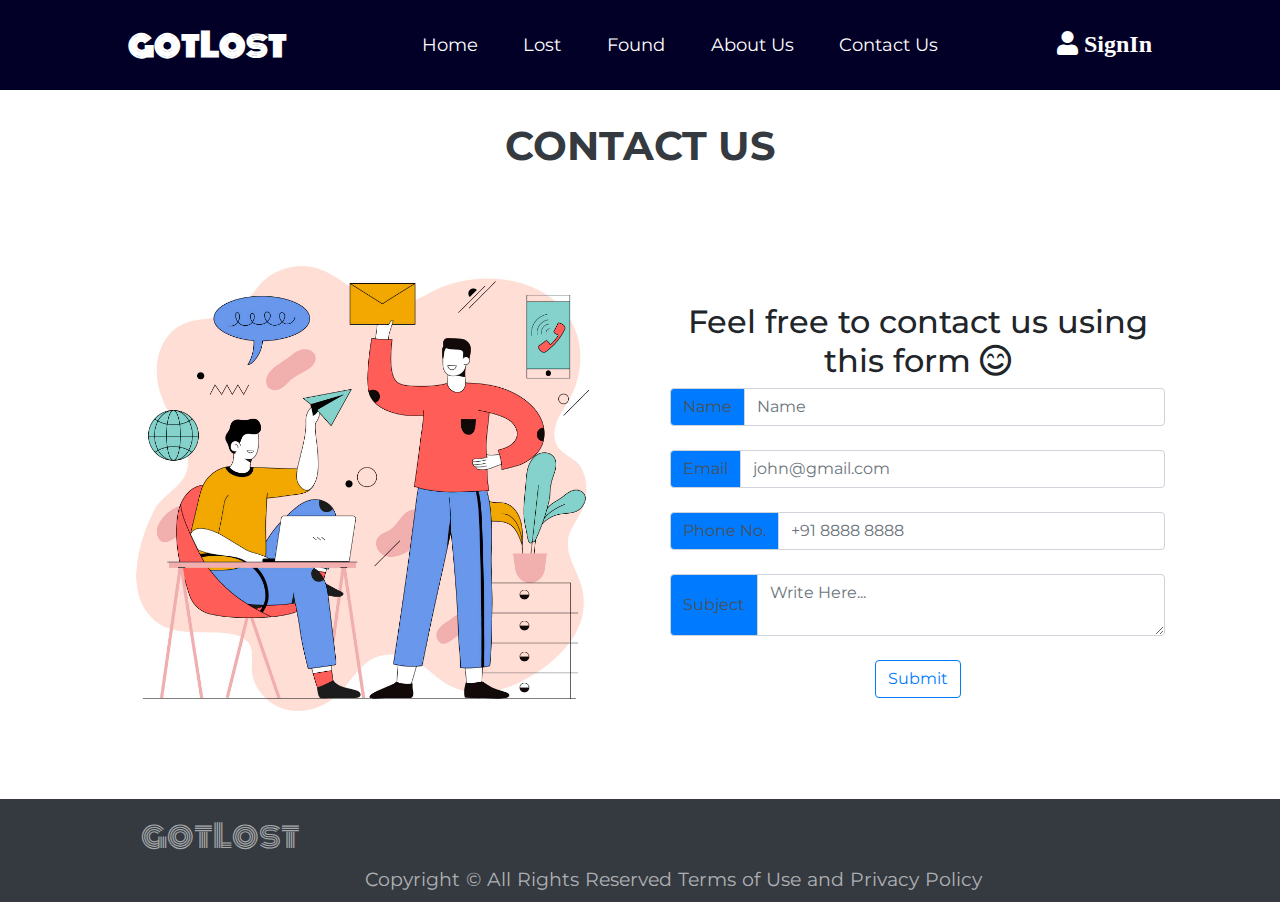
<file: forms/contactus.html>
<!DOCTYPE html>
<html lang="en">

<head>
    <!-- Required meta tags -->
    <meta charset="utf-8">
    <meta name="viewport" content="width=device-width, initial-scale=1, shrink-to-fit=no">

    <!-- Bootstrap CSS -->
    <link rel="stylesheet" href="https://cdnjs.cloudflare.com/ajax/libs/font-awesome/5.15.4/css/all.min.css"
        integrity="sha512-1ycn6IcaQQ40/MKBW2W4Rhis/DbILU74C1vSrLJxCq57o941Ym01SwNsOMqvEBFlcgUa6xLiPY/NS5R+E6ztJQ=="
        crossorigin="anonymous" referrerpolicy="no-referrer" />
    <link rel="stylesheet" href="https://stackpath.bootstrapcdn.com/bootstrap/4.3.1/css/bootstrap.min.css"
        integrity="sha384-ggOyR0iXCbMQv3Xipma34MD+dH/1fQ784/j6cY/iJTQUOhcWr7x9JvoRxT2MZw1T" crossorigin="anonymous">
    <link rel="stylesheet" href="../style.css">
    <link rel="stylesheet" href="https://fonts.googleapis.com/css?family=Tangerine">
    <link rel="preconnect" href="https://fonts.googleapis.com">
    <link rel="preconnect" href="https://fonts.googleapis.com">
    <link rel="preconnect" href="https://fonts.gstatic.com" crossorigin>
    <link
        href="https://fonts.googleapis.com/css2?family=Lemon&family=Monoton&family=Montserrat:ital,wght@0,200;0,400;0,500;1,300&display=swap"
        rel="stylesheet">
    <title>Contact Us</title>
</head>

<body>
    <header>

        <nav class="navbar sticky-top navbar-expand-lg navbar-dark">
            <a class="navbar-brand grow" href="../index.html">gotLost</a>
            <button class="navbar-toggler" type="button" data-toggle="collapse" data-target="#navbarSupportedContent"
                aria-controls="navbarSupportedContent" aria-expanded="false" aria-label="Toggle navigation">
                <span class="navbar-toggler-icon"></span>
            </button>
    
            <div class="collapse navbar-collapse" id="navbarSupportedContent">
                <ul class="navbar-nav mx-auto">
                    <li class="nav-item">
                        <a class="nav-link grow" href="../index.html">Home</a>
                    </li>
                    <li class="nav-item">
                        <a class="nav-link grow" href="lostForm.html">Lost</a>
                    </li>
                    <li class="nav-item">
                        <a class="nav-link grow" href="foundForm.html">Found</a>
                    </li>
                    <li class="nav-item">
                        <a class="nav-link grow" href="../about_us.html">About Us</a>
                    </li>
    
                    <li class="nav-item">
                        <a class="nav-link grow" href="#">Contact Us</a>
                    </li>
                </ul>
                <a href="./register.html"><i class="fas fa-user signin grow"> SignIn</i></a>
            </div>
        </nav>
        <div class="heading text-center" style="margin-top: 2rem;">
            <h1 class="font-weight-bold text-dark">CONTACT US</h1>
        </div>
        <section class="discovery py-5">
            <div class="row align-items-center container  mx-auto">
                <div class="img col-lg-6 col-md-6 col-12 w-50 ">
                    <img src="../images/contactus.jpg" alt="image" class="img-fluid">

                </div>

                <div class="text col-lg-6 col-md-6 col-12 w-50 ">

                    <div class="container mt-4" id="form-container">

                    <h2 class="text-center">Feel free to contact us using this form <i class="far fa-smile-beam"></i></h2>
                        <form action="contactus.html" class="text-center">
                            <div class="input-group mb-4">
                                <div class="input-group-prepend">
                                    <span class="input-group-text bg-primary" id="inputGroup-sizing-default">Name</span>
                                </div>
                                <input type="text" name="name" placeholder="Name" class="form-control" id="name"
                                    aria-describedby="emailHelp">
                                
                            </div>
                            <div class="input-group mb-4">
                                <div class="input-group-prepend">
                                    <span class="input-group-text bg-primary" id="inputGroup-sizing-default">Email</span>
                                </div>
                                <input type="email" name="email" placeholder="john@gmail.com" class="form-control" id="email"
                                    aria-describedby="emailHelp">
                            </div>
                            <div class="input-group mb-4">
                                <div class="input-group-prepend">
                                    <span class="input-group-text bg-primary" id="inputGroup-sizing-default">Phone No.</span>
                                </div>
                                <input type="text" name="phone[1][number]" class="form-control" placeholder="+91 8888 8888" />
                            </div>
                            <div class="input-group mb-4">
                                <div class="input-group-prepend">
                                    <span class="input-group-text bg-primary" id="inputGroup-sizing-default">Subject</span>
                                </div>
                                <textarea name="desc" class="form-control" id="desc" placeholder="Write Here..." cols="30" rows="2"></textarea>
                            </div>
                            
                            <button type="submit" class="btn btn-outline-primary">Submit</button>
                        </form>
                    </div>

                </div>


            </div>
        </section>
    </header>
    <footer id="sticky-footer" class=" py-2 bg-dark">
        <div class="brand">
            <a class="navbar-brand" href="#">gotLost</a>
        </div>
        <div class="copyright">
            <small> <span>Copyright &copy;</span> <span>All Rights Reserved</span> <span>Terms of Use</span> and
                <span>Privacy Policy</span></small>
        </div>
    </footer>





    <script src="https://code.jquery.com/jquery-3.5.1.slim.min.js"
        integrity="sha384-DfXdz2htPH0lsSSs5nCTpuj/zy4C+OGpamoFVy38MVBnE+IbbVYUew+OrCXaRkfj"
        crossorigin="anonymous"></script>
    <script src="https://cdn.jsdelivr.net/npm/popper.js@1.16.1/dist/umd/popper.min.js"
        integrity="sha384-9/reFTGAW83EW2RDu2S0VKaIzap3H66lZH81PoYlFhbGU+6BZp6G7niu735Sk7lN"
        crossorigin="anonymous"></script>
    <script src="https://cdn.jsdelivr.net/npm/bootstrap@4.6.0/dist/js/bootstrap.min.js"
        integrity="sha384-+YQ4JLhjyBLPDQt//I+STsc9iw4uQqACwlvpslubQzn4u2UU2UFM80nGisd026JF"
        crossorigin="anonymous"></script>

</body>

</html>
</file>
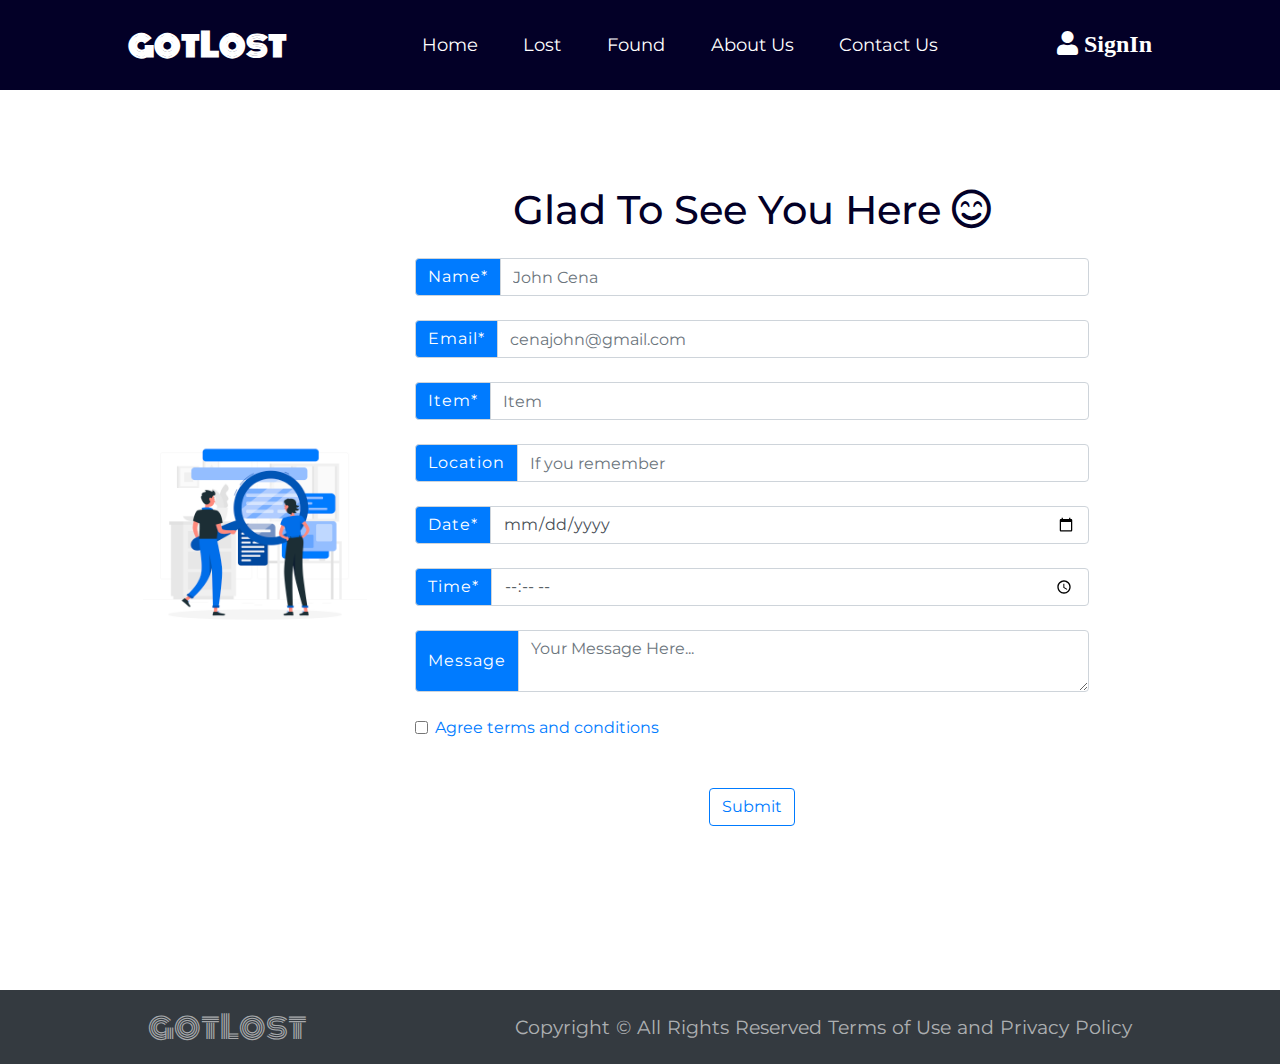
<file: forms/foundForm.html>
<!Doctype html>
<html lang="en">

<head>
    <!-- Required meta tags -->
    <meta charset="utf-8">
    <meta name="viewport" content="width=device-width, initial-scale=1, shrink-to-fit=no">

    <!-- Bootstrap CSS -->
    <link rel="stylesheet" href="https://cdnjs.cloudflare.com/ajax/libs/font-awesome/5.15.4/css/all.min.css" integrity="sha512-1ycn6IcaQQ40/MKBW2W4Rhis/DbILU74C1vSrLJxCq57o941Ym01SwNsOMqvEBFlcgUa6xLiPY/NS5R+E6ztJQ==" crossorigin="anonymous" referrerpolicy="no-referrer"
    />
    <link rel="stylesheet" href="https://stackpath.bootstrapcdn.com/bootstrap/4.3.1/css/bootstrap.min.css" integrity="sha384-ggOyR0iXCbMQv3Xipma34MD+dH/1fQ784/j6cY/iJTQUOhcWr7x9JvoRxT2MZw1T" crossorigin="anonymous">
    <link rel="stylesheet" href="foundForm.css">
    <link rel="stylesheet" href="https://fonts.googleapis.com/css?family=Tangerine">
    <link rel="preconnect" href="https://fonts.googleapis.com">
    <link rel="preconnect" href="https://fonts.googleapis.com">
    <link rel="preconnect" href="https://fonts.gstatic.com" crossorigin>
    <link href="https://fonts.googleapis.com/css2?family=Lemon&family=Monoton&family=Montserrat:ital,wght@0,200;0,400;0,500;1,300&display=swap" rel="stylesheet">
    <title>Found Form</title>
</head>

<body>
    <nav class="navbar sticky-top navbar-expand-lg navbar-dark">
        <a class="navbar-brand grow" href="../index.html">gotLost</a>
        <button class="navbar-toggler" type="button" data-toggle="collapse" data-target="#navbarSupportedContent" aria-controls="navbarSupportedContent" aria-expanded="false" aria-label="Toggle navigation">
            <span class="navbar-toggler-icon"></span>
        </button>

        <div class="collapse navbar-collapse" id="navbarSupportedContent">
            <ul class="navbar-nav mx-auto">
                <li class="nav-item">
                    <a class="nav-link grow" href="../index.html">Home</a>
                </li>
                <li class="nav-item">
                    <a class="nav-link grow" href="lostForm.html">Lost</a>
                </li>
                <li class="nav-item">
                    <a class="nav-link grow" href="foundForm.html">Found</a>
                </li>
                <li class="nav-item">
                    <a class="nav-link grow" href="../about_us.html">About Us</a>
                </li>

                <li class="nav-item">
                    <a class="nav-link grow" href="contactus.html">Contact Us</a>
                </li>
            </ul>
            
            <a href="./register.html"><i class="fas fa-user signin grow"> SignIn</i></a>

        </div>
    </nav>
    <!-- <h1>Hello, world!</h1> -->
    <main>
        <section>
            <div class="container" id="main-container">
                <div class="image">
                    <img src="../images/found.jpg" alt="">
                </div>

                <div class="container p-5 mt-5" id="form-container">

                    <h1 class="text-center">Glad To See You Here <i class="far fa-smile-beam"></i></h1>
                    <form class="mt-4">
                        <div class="input-group mb-4">
                            <div class="input-group-prepend">
                                <span class="input-group-text bg-primary" id="inputGroup-sizing-default">Name*</span>
                            </div>
                            <input type="text" class="form-control" placeholder="John Cena" aria-label="Default" aria-describedby="inputGroup-sizing-default">
                        </div>
                        <div class="input-group mb-4">
                            <div class="input-group-prepend">
                                <span class="input-group-text bg-primary" id="inputGroup-sizing-default">Email*</span>
                            </div>
                            <input type="email" class="form-control" placeholder="cenajohn@gmail.com" aria-label="Default" aria-describedby="inputGroup-sizing-default">
                        </div>
                        <div class="input-group mb-4">
                            <div class="input-group-prepend">
                                <span class="input-group-text bg-primary" id="inputGroup-sizing-default">Item*</span>
                            </div>
                            <input type="text" class="form-control" placeholder="Item" aria-label="Default" aria-describedby="inputGroup-sizing-default">
                        </div>

                        <div class="input-group mb-4">
                            <div class="input-group-prepend">
                                <span class="input-group-text bg-primary" id="inputGroup-sizing-default">Location</span>
                            </div>
                            <input type="text" placeholder="If you remember" class="form-control" aria-label="Default" aria-describedby="inputGroup-sizing-default">
                        </div>
                        <div class="input-group mb-4">
                            <div class="input-group-prepend">
                                <span class="input-group-text bg-primary" id="inputGroup-sizing-default">Date*</span>
                            </div>
                            <input type="date" class="form-control" aria-label="Default" aria-describedby="inputGroup-sizing-default">
                        </div>
                        <div class="input-group mb-4">
                            <div class="input-group-prepend">
                                <span class="input-group-text bg-primary" id="inputGroup-sizing-default">Time*</span>
                            </div>
                            <input type="time" class="form-control" aria-label="Default" aria-describedby="inputGroup-sizing-default">
                        </div>
                        <div class="input-group mb-4">
                            <div class="input-group-prepend">
                                <span class="input-group-text bg-primary">Message</span>
                            </div>
                            <textarea class="form-control" placeholder="Your Message Here..." aria-label="With textarea"></textarea>
                        </div>

                        <div class="form-check mb-5">
                            <input type="checkbox" class="form-check-input" id="exampleCheck1">
                            <label class="form-check-label" for="exampleCheck1"><a href="#">Agree terms and conditions</a></label>
                        </div>
                        <div class="submit-button text-center">
                            <button type="submit" class="btn btn-outline-primary "><a href="F1.html">Sub</a><a href="F2.html">mit</a></button>
                        </div>
                    </form>
                </div>
            </div>
        </section>
    </main>
    <footer id="sticky-footer" class=" py-2 bg-dark">
        <div class="brand">
            <a class="navbar-brand" href="#">gotLost</a>
        </div>
        <div class="copyright">
            <small> <span>Copyright &copy;</span> <span>All Rights Reserved</span> <span>Terms of Use</span> and <span>Privacy Policy</span></small>
        </div>
    </footer>

    <!-- Optional JavaScript -->
    <!-- jQuery first, then Popper.js, then Bootstrap JS -->
    <script src="https://code.jquery.com/jquery-3.3.1.slim.min.js" integrity="sha384-q8i/X+965DzO0rT7abK41JStQIAqVgRVzpbzo5smXKp4YfRvH+8abtTE1Pi6jizo" crossorigin="anonymous"></script>
    <script src="https://cdnjs.cloudflare.com/ajax/libs/popper.js/1.14.7/umd/popper.min.js" integrity="sha384-UO2eT0CpHqdSJQ6hJty5KVphtPhzWj9WO1clHTMGa3JDZwrnQq4sF86dIHNDz0W1" crossorigin="anonymous"></script>
    <script src="https://stackpath.bootstrapcdn.com/bootstrap/4.3.1/js/bootstrap.min.js" integrity="sha384-JjSmVgyd0p3pXB1rRibZUAYoIIy6OrQ6VrjIEaFf/nJGzIxFDsf4x0xIM+B07jRM" crossorigin="anonymous"></script>
</body>

</html>
</file>
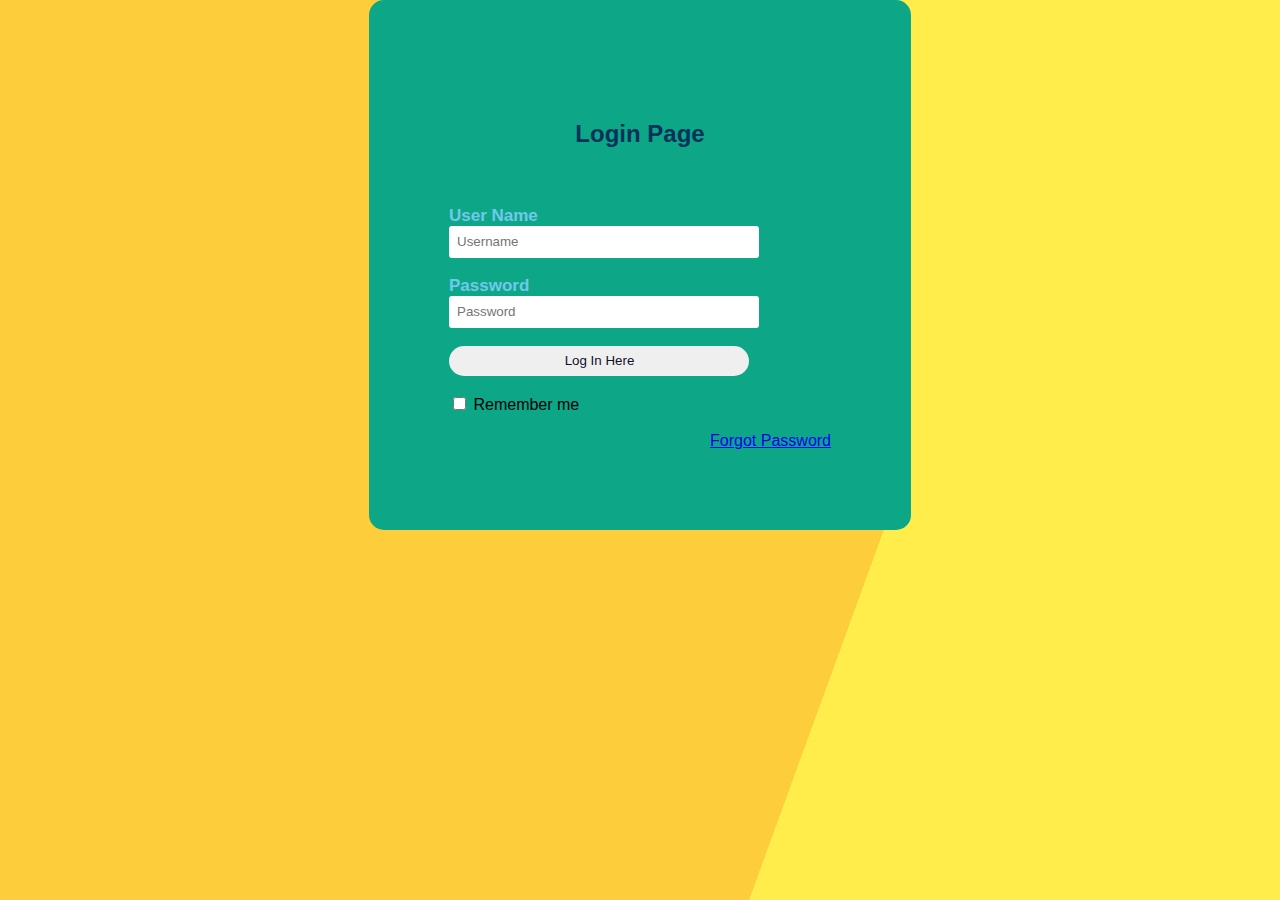
<file: forms/login.html>
<!DOCTYPE html>    
<html>    
<head>    
    <title>Login Form</title>    
    <link rel="stylesheet" type="text/css" href="style.css">    
</head>    
<body>          
    <div class="login"> 
    <h2>Login Page</h2><br>    
    <form id="login" method="get" action="login.php">  
        <label><b>User Name     
        </b>    
        </label>    
        <input type="text" name="Uname" id="Uname" placeholder="Username">    
        <br><br>    
        <label><b>Password     
        </b>    
        </label>    
        <input type="Password" name="Pass" id="Pass" placeholder="Password">    
        <br><br>    
        <input type="button" name="log" id="log" value="Log In Here">       
        <br><br>    
        <input type="checkbox" id="check">    
        <span>Remember me</span>    
        <br><br>    
        <a href="#">Forgot Password</a>    
    </form>     
    </div>    
</body>    
</html>
</file>
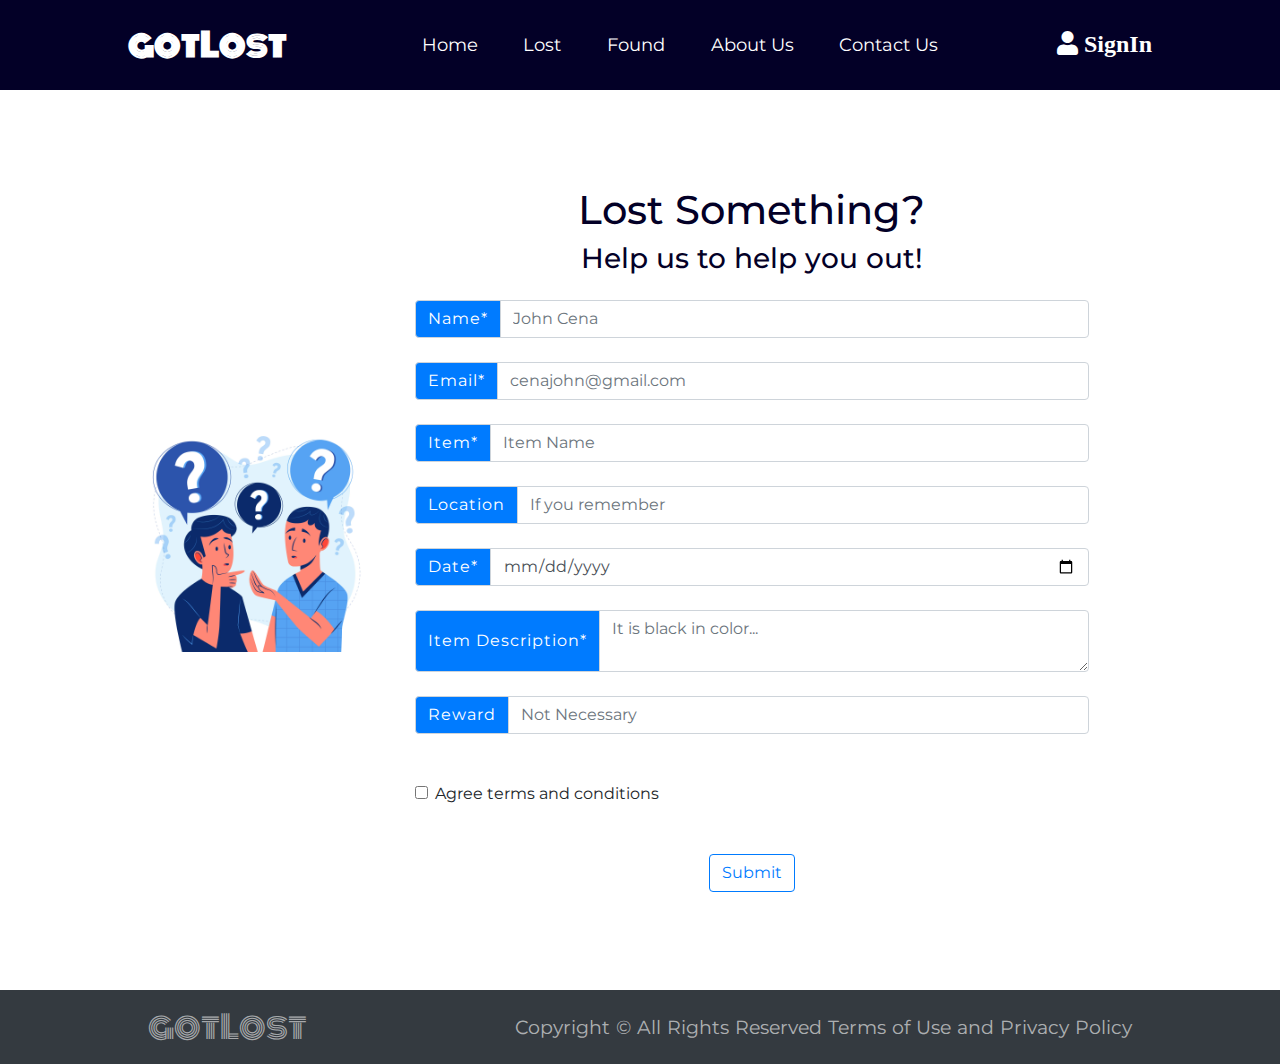
<file: forms/lostForm.html>
<!Doctype html>
<html lang="en">

<head>
    <!-- Required meta tags -->
    <meta charset="utf-8">
    <meta name="viewport" content="width=device-width, initial-scale=1, shrink-to-fit=no">

    <!-- Bootstrap CSS -->
    <link rel="stylesheet" href="https://cdnjs.cloudflare.com/ajax/libs/font-awesome/5.15.4/css/all.min.css" integrity="sha512-1ycn6IcaQQ40/MKBW2W4Rhis/DbILU74C1vSrLJxCq57o941Ym01SwNsOMqvEBFlcgUa6xLiPY/NS5R+E6ztJQ==" crossorigin="anonymous" referrerpolicy="no-referrer"
    />
    <link rel="stylesheet" href="https://stackpath.bootstrapcdn.com/bootstrap/4.3.1/css/bootstrap.min.css" integrity="sha384-ggOyR0iXCbMQv3Xipma34MD+dH/1fQ784/j6cY/iJTQUOhcWr7x9JvoRxT2MZw1T" crossorigin="anonymous">
    <link rel="stylesheet" href="lostForm.css">
    <link rel="stylesheet" href="https://fonts.googleapis.com/css?family=Tangerine">
    <link rel="preconnect" href="https://fonts.googleapis.com">
    <link rel="preconnect" href="https://fonts.googleapis.com">
    <link rel="preconnect" href="https://fonts.gstatic.com" crossorigin>
    <link href="https://fonts.googleapis.com/css2?family=Lemon&family=Monoton&family=Montserrat:ital,wght@0,200;0,400;0,500;1,300&display=swap" rel="stylesheet">
    <title>Lost Form</title>
</head>

<body>
    <nav class="navbar sticky-top navbar-expand-lg navbar-dark">
        <a class="navbar-brand grow" href="../index.html">gotLost</a>
        <button class="navbar-toggler" type="button" data-toggle="collapse" data-target="#navbarSupportedContent" aria-controls="navbarSupportedContent" aria-expanded="false" aria-label="Toggle navigation">
            <span class="navbar-toggler-icon"></span>
        </button>

        <div class="collapse navbar-collapse" id="navbarSupportedContent">
            <ul class="navbar-nav mx-auto">
                <li class="nav-item">
                    <a class="nav-link grow" href="../index.html">Home</a>
                </li>
                <li class="nav-item">
                    <a class="nav-link grow" href="lostForm.html">Lost</a>
                </li>
                <li class="nav-item">
                    <a class="nav-link grow" href="foundForm.html">Found</a>
                </li>
                <li class="nav-item">
                    <a class="nav-link grow" href="../about_us.html">About Us</a>
                </li>

                <li class="nav-item">
                    <a class="nav-link grow" href="contactus.html">Contact Us</a>
                </li>
            </ul>

            <a href="./register.html"><i class="fas fa-user signin grow"> SignIn</i></a>
        </div>
    </nav>
    <!-- <h1>Hello, world!</h1> -->
    <main>
        <section>
            <div class="container" id="main-container">
                <div class="image">
                    <img src="../images/lost-2.jpg" alt="">
                </div>

                <div class="container p-5 mt-5" id="form-container">

                    <h1 class="text-center">Lost Something?</h1>
                    <h3 class="text-center">Help us to help you out!</h3>
                    <form class="mt-4">
                        <div class="input-group mb-4">
                            <div class="input-group-prepend">
                                <span class="input-group-text bg-primary" id="inputGroup-sizing-default">Name*</span>
                            </div>
                            <input type="text" class="form-control" placeholder="John Cena" aria-label="Default" aria-describedby="inputGroup-sizing-default">
                        </div>
                        <div class="input-group mb-4">
                            <div class="input-group-prepend">
                                <span class="input-group-text bg-primary" id="inputGroup-sizing-default">Email*</span>
                            </div>
                            <input type="email" class="form-control" placeholder="cenajohn@gmail.com" aria-label="Default" aria-describedby="inputGroup-sizing-default">
                        </div>
                        <div class="input-group mb-4">
                            <div class="input-group-prepend">
                                <span class="input-group-text bg-primary" id="inputGroup-sizing-default">Item*</span>
                            </div>
                            <input type="text" class="form-control" placeholder="Item Name" aria-label="Default" aria-describedby="inputGroup-sizing-default">
                        </div>

                        <div class="input-group mb-4">
                            <div class="input-group-prepend">
                                <span class="input-group-text bg-primary" id="inputGroup-sizing-default">Location</span>
                            </div>
                            <input type="text" placeholder="If you remember" class="form-control" aria-label="Default" aria-describedby="inputGroup-sizing-default">
                        </div>
                        <div class="input-group mb-4">
                            <div class="input-group-prepend">
                                <span class="input-group-text bg-primary" id="inputGroup-sizing-default">Date*</span>
                            </div>
                            <input type="date" class="form-control" aria-label="Default" aria-describedby="inputGroup-sizing-default">
                        </div>
                        <div class="input-group mb-4">
                            <div class="input-group-prepend">
                                <span class="input-group-text bg-primary">Item Description*</span>
                            </div>
                            <textarea class="form-control" placeholder="It is black in color..." aria-label="With textarea"></textarea>
                        </div>
                        <div class="input-group mb-5">
                            <div class="input-group-prepend">
                                <span class="input-group-text bg-primary" id="inputGroup-sizing-default">Reward</span>
                            </div>
                            <input type="text" placeholder="Not Necessary" class="form-control" aria-label="Default" aria-describedby="inputGroup-sizing-default">
                        </div>

                        <div class="form-check mb-5">
                            <input type="checkbox" class="form-check-input" id="exampleCheck1">
                            <label class="form-check-label" for="exampleCheck1">Agree terms and conditions</label>
                        </div>
                        <div class="submit-button text-center">
                            <button type="submit" class="btn btn-outline-primary "><a href="S2.html">Sub</a><a href="lostITEMS.html">mit</a></button>
                        </div>
                    </form>
                </div>
            </div>
        </section>
    </main>
    <footer id="sticky-footer" class=" py-2 bg-dark">
        <div class="brand">
            <a class="navbar-brand" href="#">gotLost</a>
        </div>
        <div class="copyright">
            <small> <span>Copyright &copy;</span> <span>All Rights Reserved</span> <span>Terms of Use</span> and <span>Privacy Policy</span></small>
        </div>
    </footer>

    <!-- Optional JavaScript -->
    <!-- jQuery first, then Popper.js, then Bootstrap JS -->
    <script src="https://code.jquery.com/jquery-3.3.1.slim.min.js" integrity="sha384-q8i/X+965DzO0rT7abK41JStQIAqVgRVzpbzo5smXKp4YfRvH+8abtTE1Pi6jizo" crossorigin="anonymous"></script>
    <script src="https://cdnjs.cloudflare.com/ajax/libs/popper.js/1.14.7/umd/popper.min.js" integrity="sha384-UO2eT0CpHqdSJQ6hJty5KVphtPhzWj9WO1clHTMGa3JDZwrnQq4sF86dIHNDz0W1" crossorigin="anonymous"></script>
    <script src="https://stackpath.bootstrapcdn.com/bootstrap/4.3.1/js/bootstrap.min.js" integrity="sha384-JjSmVgyd0p3pXB1rRibZUAYoIIy6OrQ6VrjIEaFf/nJGzIxFDsf4x0xIM+B07jRM" crossorigin="anonymous"></script>
</body>

</html>
</file>
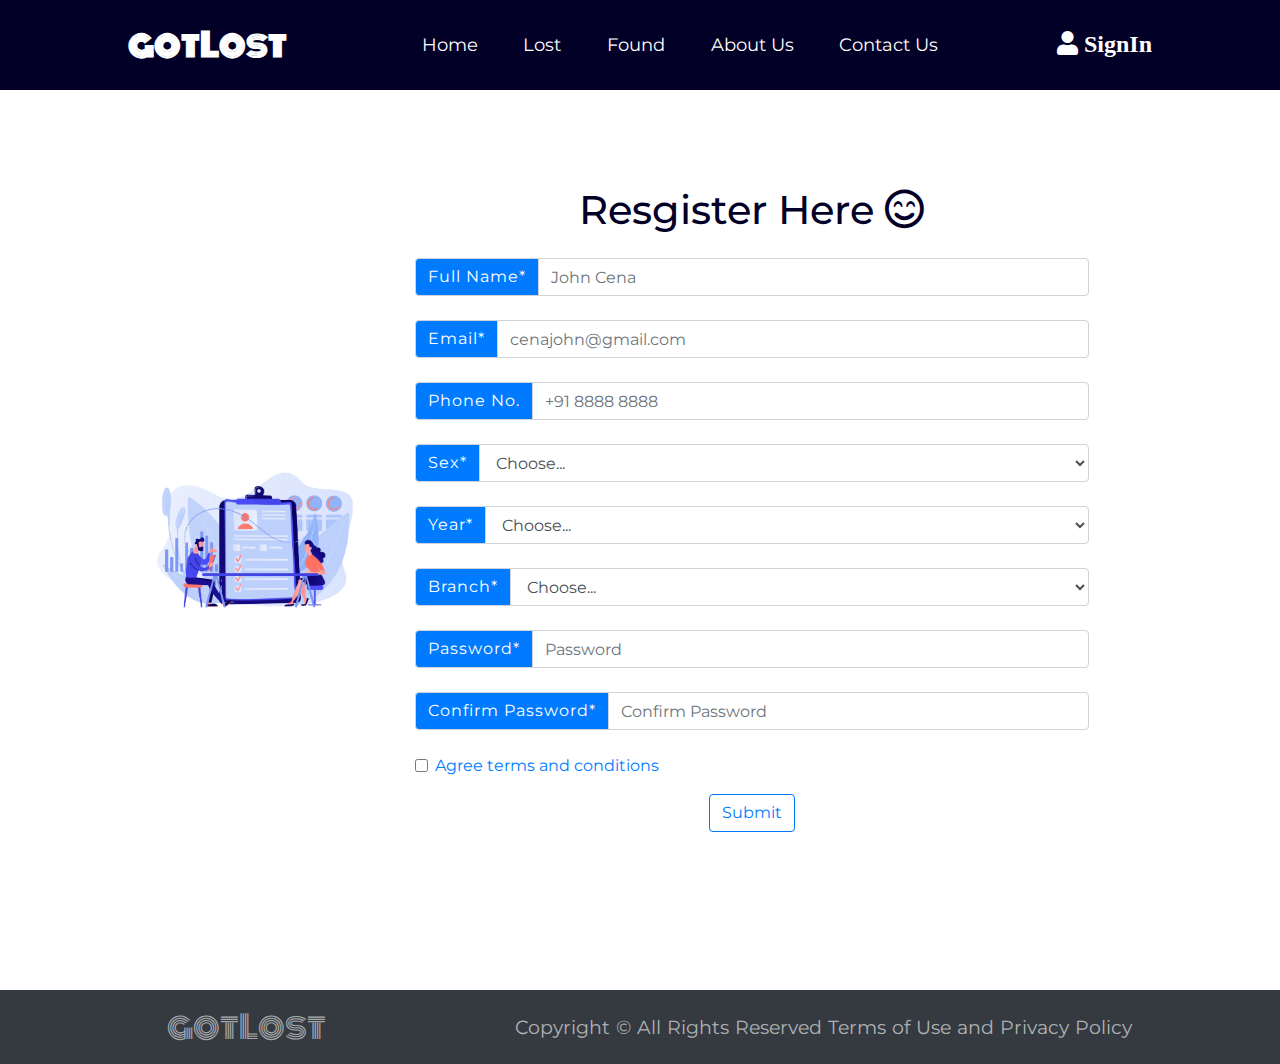
<file: forms/register.html>
<!DOCTYPE html>
<html lang="en">

<head>
    <!-- Required meta tags -->
    <meta charset="utf-8">
    <meta name="viewport" content="width=device-width, initial-scale=1, shrink-to-fit=no">

    <!-- Bootstrap CSS -->
    <link rel="stylesheet" href="https://cdnjs.cloudflare.com/ajax/libs/font-awesome/5.15.4/css/all.min.css"
        integrity="sha512-1ycn6IcaQQ40/MKBW2W4Rhis/DbILU74C1vSrLJxCq57o941Ym01SwNsOMqvEBFlcgUa6xLiPY/NS5R+E6ztJQ=="
        crossorigin="anonymous" referrerpolicy="no-referrer" />
    <link rel="stylesheet" href="https://stackpath.bootstrapcdn.com/bootstrap/4.3.1/css/bootstrap.min.css"
        integrity="sha384-ggOyR0iXCbMQv3Xipma34MD+dH/1fQ784/j6cY/iJTQUOhcWr7x9JvoRxT2MZw1T" crossorigin="anonymous">
    <link rel="stylesheet" href="../style.css">
    <link rel="stylesheet" href="foundForm.css">
    <link rel="stylesheet" href="https://fonts.googleapis.com/css?family=Tangerine">
    <link rel="preconnect" href="https://fonts.googleapis.com">
    <link rel="preconnect" href="https://fonts.googleapis.com">
    <link rel="preconnect" href="https://fonts.gstatic.com" crossorigin>
    <link
        href="https://fonts.googleapis.com/css2?family=Lemon&family=Monoton&family=Montserrat:ital,wght@0,200;0,400;0,500;1,300&display=swap"
        rel="stylesheet">
    <title>Register</title>
</head>

<body>
    <nav class="navbar sticky-top navbar-expand-lg navbar-dark">
        <a class="navbar-brand grow" href="../index.html">gotLost</a>
        <button class="navbar-toggler" type="button" data-toggle="collapse" data-target="#navbarSupportedContent"
            aria-controls="navbarSupportedContent" aria-expanded="false" aria-label="Toggle navigation">
            <span class="navbar-toggler-icon"></span>
        </button>

        <div class="collapse navbar-collapse" id="navbarSupportedContent">
            <ul class="navbar-nav mx-auto">
                <li class="nav-item">
                    <a class="nav-link grow" href="../index.html">Home</a>
                </li>
                <li class="nav-item">
                    <a class="nav-link grow" href="lostForm.html">Lost</a>
                </li>
                <li class="nav-item">
                    <a class="nav-link grow" href="foundForm.html">Found</a>
                </li>
                <li class="nav-item">
                    <a class="nav-link grow" href="../about_us.html">About Us</a>
                </li>

                <li class="nav-item">
                    <a class="nav-link grow" href="contactus.html">Contact Us</a>
                </li>
            </ul>
            <a href="#"><i class="fas fa-user signin grow"> SignIn</i></a>
        </div>
    </nav>

    <main>
        <section>
            <div class="container" id="main-container">
                <div class="image">
                    <img src="../images/register.jpg" alt="">
                </div>

                <div class="container p-5 mt-5" id="form-container">

                    <h1 class="text-center">Resgister Here <i class="far fa-smile-beam"></i></h1>
                    <form class="mt-4">
                        <div class="input-group mb-4">
                            <div class="input-group-prepend">
                                <span class="input-group-text bg-primary" id="inputGroup-sizing-default">Full
                                    Name*</span>
                            </div>
                            <input type="text" class="form-control" placeholder="John Cena" aria-label="Default"
                                aria-describedby="inputGroup-sizing-default">
                        </div>
                        <div class="input-group mb-4">
                            <div class="input-group-prepend">
                                <span class="input-group-text bg-primary" id="inputGroup-sizing-default">Email*</span>
                            </div>
                            <input type="email" class="form-control" placeholder="cenajohn@gmail.com"
                                aria-label="Default" aria-describedby="inputGroup-sizing-default">
                        </div>
                        <div class="input-group mb-4">
                            <div class="input-group-prepend">
                                <span class="input-group-text bg-primary" id="inputGroup-sizing-default">Phone
                                    No.</span>
                            </div>
                            <input type="text" name="phone[1][number]" class="form-control"
                                placeholder="+91 8888 8888" />
                        </div>
                        <div class="input-group mb-4">
                            <div class="input-group-prepend">
                                <span class="input-group-text bg-primary" id="inputGroup-sizing-default">Sex*</span>
                            </div>
                            <select id="inputState" class="form-control">
                                <option>Choose...</option>
                                <option>Male</option>
                                <option>Female</option>
                                <option>Other</option>
                            </select>
                        </div>
                        <div class="input-group mb-4">
                            <div class="input-group-prepend">
                                <span class="input-group-text bg-primary" id="inputGroup-sizing-default">Year*</span>
                            </div>
                            <select id="inputState" class="form-control">
                                <option selected>Choose...</option>
                                <option value="first">&#8544;</option>
                                <option value="second">&#8545;</option>
                                <option value="third">&#8546;</option>
                                <option value="fourth">&#8547;</option>
                            </select>
                        </div>
                        <div class="input-group mb-4">
                            <div class="input-group-prepend">
                                <span class="input-group-text bg-primary" id="inputGroup-sizing-default">Branch*</span>
                            </div>
                            <select id="inputState" class="form-control">
                                <option selected>Choose...</option>
                                <option value="cse">Computer Science Engineering</option>
                                <option value="it">Information Technology</option>
                                <option value="ec">Electronics And Communication Engineering</option>
                                <option value="ee">Electrical Engineering</option>
                                <option value="au">Automobile Engineering</option>
                                <option value="me">Mechanical Engineering</option>
                            </select>
                        </div>
                        <div class="input-group mb-4">
                            <div class="input-group-prepend">
                                <span class="input-group-text bg-primary" id="inputGroup-sizing-default">Password*</span>
                            </div>
                            
                            <input type="password" class="form-control" id="inputPassword4" placeholder="Password">

                        </div>
                        <div class="input-group mb-4">
                            <div class="input-group-prepend">
                                <span class="input-group-text bg-primary" id="inputGroup-sizing-default">Confirm Password*</span>
                            </div>
                            
                            <input type="password" class="form-control" id="inputPassword4" placeholder="Confirm Password">
                            
                        </div>
                        <div class="form-check mb-3">
                            <input type="checkbox" class="form-check-input" id="exampleCheck1">
                            <label class="form-check-label" for="exampleCheck1"><a href="#">Agree terms and
                                conditions</a></label>
                            </div>
                        <div class="submit-button text-center">
                            <button type="submit" class="btn btn-outline-primary ">Submit</button>
                        </div>
                    </form>
                </div>
            </div>
        </section>
    </main>
    <footer id="sticky-footer" class=" py-2 bg-dark">
        <div class="brand">
            <a class="navbar-brand" href="#">gotLost</a>
        </div>
        <div class="copyright">
            <small> <span>Copyright &copy;</span> <span>All Rights Reserved</span> <span>Terms of Use</span> and
                <span>Privacy Policy</span></small>
        </div>
    </footer>

    <!-- Optional JavaScript -->
    <!-- jQuery first, then Popper.js, then Bootstrap JS -->
    <script src="https://code.jquery.com/jquery-3.3.1.slim.min.js"
        integrity="sha384-q8i/X+965DzO0rT7abK41JStQIAqVgRVzpbzo5smXKp4YfRvH+8abtTE1Pi6jizo"
        crossorigin="anonymous"></script>
    <script src="https://cdnjs.cloudflare.com/ajax/libs/popper.js/1.14.7/umd/popper.min.js"
        integrity="sha384-UO2eT0CpHqdSJQ6hJty5KVphtPhzWj9WO1clHTMGa3JDZwrnQq4sF86dIHNDz0W1"
        crossorigin="anonymous"></script>
    <script src="https://stackpath.bootstrapcdn.com/bootstrap/4.3.1/js/bootstrap.min.js"
        integrity="sha384-JjSmVgyd0p3pXB1rRibZUAYoIIy6OrQ6VrjIEaFf/nJGzIxFDsf4x0xIM+B07jRM"
        crossorigin="anonymous"></script>
</body>

</html>
</file>
<file: style.css>
@import url('https://fonts.googleapis.com/css2?family=Poppins:ital,wght@0,100;0,200;0,300;1,100;1,200;1,300&display=swap');
* {
    margin: 0;
    padding: 0;
    box-sizing: border-box;
    font-family: 'Montserrat', sans-serif
}

.navbar {
    background: #030027;
    padding: 1rem 8rem;
    z-index: 1000;
}

.navbar .navbar-brand {
    font-size: 2rem;
    font-weight: 700;
    font-family: 'Monoton', cursive;
}

.navbar .navbar-brand:hover {
    color: #caac00;
}

ul li {
    margin: 0px 10px;
}

#navbarSupportedContent>ul>li:nth-child(n)>a {
    color: #fff;
    font-size: 1.1rem;
    padding: 0 0.8rem;
    cursor: pointer;
}

#navbarSupportedContent>ul>li:nth-child(n)>a:hover {
    color: #caac00;
}

.signin {
    color: white;
    font-size: 1.5rem;
    cursor: pointer;
}

.signin:hover {
    color: #caac00;
}

#navbarSupportedContent>button:hover {
    background: rgb(22, 138, 113);
}

section {
    position: relative;
}

.section-1 {
    max-width: 100%;
    display: flex;
    justify-content: center;
    align-items: center;
}

.section-1::before {
    content: "";
    background: url('images/background.png') center/cover no-repeat;
    position: absolute;
    top: 0;
    width: 100%;
    height: 100%;
    opacity: 0.3;
    z-index: -1;
}

.got-lost-heading {
    color: #030027;
    font-family: 'Yeseva One', cursive;
    font-size: 5rem;
}

section .title {
    font-size: 3rem;
    font-weight: 800;
}

h2 hr {
    height: 3px;
    width: 2em;
    background-color: #030027;
}

.section-1 p,
.section-2 p,
.section-5 p {
    font-size: 1.3rem;
    text-align: justify;
    line-height: 30px;
    font-weight: 500;
}

.section-2 {
    max-width: 100%;
}

.section-2::before,
.section-3::before,
.section-4::before,
.section-5::before,
.section-6::before {
    content: "";
    background: url('images/background.png') center/cover no-repeat;
    position: absolute;
    /* top: 0; */
    width: 100%;
    height: 100%;
    opacity: 0.3;
    z-index: -1;
}

.section-2 .container {
    max-width: 90%;
    display: flex;
    justify-content: space-between;
    align-items: center;
}

.learn-more {
    text-decoration: none;
    background-color: #030027;
    color: #caac00;
    padding: 0.6rem 1.4rem;
    border-radius: 30px;
    text-decoration: none;
    font-size: 1.3rem;
}

.learn-more:hover {
    text-decoration: none;
    color: black;
    border: #030027 2px solid;
    background-color: white;
}

.shrink {
    transition: all 0.4s;
}

.shrink:hover {
    transform: scale(0.85);
}

.grow {
    transition: all 0.3s;
}

.grow:hover {
    transform: scale(1.2);
}

.lost-found {
    width: 80%;
}

.section-3 .container {
    max-width: 80%;
}

.section-3 .card-title {
    font-family: 'Open Sans', sans-serif;
    font-weight: 600;
    font-size: 3rem;
    letter-spacing: 1px;
    text-transform: uppercase;
    color: white;
}

.section-3 .learn-more {
    background: white;
    color: #030027;
}

.section-3 .learn-more:hover {
    background: #030027;
    color: white;
    border: 2px solid white;
}

.lost-found-card {
    background: #030027;
    border: 2px solid #0300273a;
}

.heading {
    font-size: 3rem;
    font-weight: 800;
}

.section-3 ul li {
    font-size: 1.3rem;
    font-weight: 500;
    color: #fff;
}

.service .one {
    display: flex;
    flex-direction: column;
    justify-content: center;
    align-content: center;
    text-align: center;
    padding: 2rem 1.5rem;
    border-radius: 7px;
}

h5 {
    font-weight: 1000;
}


/* RECENT RETURNS */

.section-4 .container,
.section-5 .container {
    max-width: 80%;
}
.testimonial-three-col p {
    text-align: justify;
}

.testimonial-three .testimonial-image {
    float: left;
    margin: 0 20px 0 0;
    width: 80px;
    height: 80px;
    border-radius: 100px;
    overflow: hidden;
}

.testimonial-three .testimonial-content {
    overflow: hidden;
}

.testimonial-three .testimonial-meta {
    position: relative;
    overflow: hidden;
    margin-left: 100px;
}

.alternate-color .testimonial-three .testimonial-three-col:hover {
    background-color: white;
}

img {
    max-width: 100%;
    height: auto;
}

#page-content {
    flex: 1 0 auto;
}

footer small {
    word-spacing: 1px;
    font-size: 1.2rem;
    color: rgba(255, 255, 255, 0.616);
    margin-left: 19em;
    cursor: pointer;
}

small span:hover {
    color: white;
}

.brand a {
    font-family: 'Monoton', cursive;
    color: rgba(255, 255, 255, 0.582);
    font-size: 2rem;
    cursor: pointer;
    margin-left: 11%;
}

.brand a:hover {
    color: white;
}

#footer{
    background-color: #383E56;
    color:white;
    padding-left: 20%;
    justify-content: center;
    align-items: center;
}

.BackToTop{
  margin-top: 30px;
  margin-left: 46%;
  color: rgba(255, 255, 255, 0.582);
}

.back{
    color: rgba(255, 255, 255, 0.582);
    margin-left: 7%;
}

.back:hover{
    color: #fff;
}

.favicon{
    margin-left: 40%;
}

.social-media{
    color: rgba(255, 255, 255, 0.582);
    margin: 20px 20px;
}

.social-media:hover{
    color: #fff;
}

/* Responsiveness */
@media (max-width:600px){
    .container{
        flex-direction: column;
    }
    .section-3{
        display: flex;
        flex-direction: column;
    }
    .d-flex{
        flex-wrap: wrap;
    }
    #page-footer{
        overflow: hidden;
    }
}
</file>
<file: forms/foundForm.css>
/* body {
        background: white;
    } */

@import url('https://fonts.googleapis.com/css2?family=Poppins:ital,wght@0,100;0,200;0,300;1,100;1,200;1,300&display=swap');
* {
    margin: 0;
    padding: 0;
    box-sizing: border-box;
    font-family: 'Montserrat', sans-serif
}

.navbar {
        background: #030027;
        padding: 1rem 8rem;
        z-index: 1000;
}    
.navbar .navbar-brand {
        font-size: 2rem;
        font-weight: 700;
        font-family: 'Monoton', cursive;
}
    
.navbar .navbar-brand:hover {
        color: #caac00;
    }
    
    ul li {
        margin: 0px 10px;
    }
    
#navbarSupportedContent>ul>li:nth-child(n)>a {
        color: #fff;
        font-size: 1.1rem;
        padding: 0 0.8rem;
        cursor: pointer;
    }
    
#navbarSupportedContent>ul>li:nth-child(n)>a:hover {
        color: #caac00;
    }
    /* #navbarSupportedContent>button {
        background-color: #00f7ff;
        font-weight: 600;
        border: #00f7ff;
        padding: 0.4rem 1.4rem;
        border-radius: 30px;
    } */
    
.signin {
        color: white;
        font-size: 1.5rem;
        cursor: pointer;
        /* font-weight: 200; */
    }
    
.signin:hover {
        color: #caac00;
        /* font-weight: 200; */
    }
.grow {
        transition: all 0.3s;
    }
    
.grow:hover {
        transform: scale(1.2);
    }
    
#navbarSupportedContent>button:hover {
        background: rgb(22, 138, 113);
    }
    
#form-container {
        max-width: 900px;
        width: 100%;
        /* box-shadow: 2px 6px 26px #0000008a; */
        background-color: white;
    }
    
.input-group-text {
        color: #ffffff;
        letter-spacing: 1px;
        font-family: 'Montserrat';
    }
    
h1,h3 {
        color: #030027;
    }
    
.image {
        /* border: 2px solid red; */
        width: 30%;
        display: flex;
        justify-content: center;
        align-items: center;
    }
    
    img {
        /* border: 2px solid green; */
        width: 100%;
    }
    
#main-container {
        max-width: 80%;
        min-height: 100vh;
        display: flex;
        /* border: 2px solid black; */
    }
    
    footer small {
        word-spacing: 1px;
        font-size: 1.2rem;
        color: rgba(255, 255, 255, 0.616);
        margin-left: 10em;
        cursor: pointer;
    }
    
    small span:hover {
        color: white;
    }
    
.brand a {
        font-family: 'Monoton', cursive;
        color: rgba(255, 255, 255, 0.582);
        font-size: 2rem;
        cursor: pointer;
    }
    
.brand a:hover {
        color: white;
    }
    
#sticky-footer {
        display: flex;
        justify-content: center;
        align-items: center;
    }
</file>
<file: forms/style.css>
body  
{  
    margin: 0;  
    padding: 0;  
    /* background-color:#6abadeba;   */
    background: linear-gradient(110deg, #fdcd3b 60%, #ffed4b 60%);
    font-family: 'Arial';  
}  
.login{  
        width: 382px;  
        overflow: hidden;  
        margin: auto;  
        margin: 10 0 0 450px;  
        padding: 80px;  
        background: #0da788;  
        border-radius: 15px;  
}  
h2{  
    text-align: center;  
    color: #003158;  
    padding: 20px;  
}  
label{  
    color: #72c8eb;  
    font-size: 17px;  
}  
#Uname{  
    width: 300px;  
    height: 30px;  
    border: none;  
    border-radius: 3px;  
    padding-left: 8px;  
}  
#Pass{  
    width: 300px;  
    height: 30px;  
    border: none;  
    border-radius: 3px;  
    padding-left: 8px;  
}  
#log{  
    width: 300px;  
    height: 30px;  
    border: none;  
    border-radius: 17px;  
    padding-left: 7px;  
    color: rgb(17, 17, 44);  
}  
.span{  
    color: rgb(230, 228, 132);  
    font-size: 17px;  
}

a{  
    float: right;  
    /* background-color: #ebe1c5;   */
}  

a:hover{
    color: #fdcd3b;
}
</file>
<file: forms/lostForm.css>
/* body {
        background: white;
    } */

    @import url('https://fonts.googleapis.com/css2?family=Poppins:ital,wght@0,100;0,200;0,300;1,100;1,200;1,300&display=swap');
    * {
        margin: 0;
        padding: 0;
        box-sizing: border-box;
        font-family: 'Montserrat', sans-serif
    }
    
    .navbar {
        background: #030027;
        padding: 1rem 8rem;
        z-index: 1000;
    }
    
    .navbar .navbar-brand {
        font-size: 2rem;
        font-weight: 700;
        font-family: 'Monoton', cursive;
    }
    
    .navbar .navbar-brand:hover {
        color: #caac00;
    }
    
    ul li {
        margin: 0px 10px;
    }
    
    #navbarSupportedContent>ul>li:nth-child(n)>a {
        color: #fff;
        font-size: 1.1rem;
        padding: 0 0.8rem;
        cursor: pointer;
    }
    
    #navbarSupportedContent>ul>li:nth-child(n)>a:hover {
        color: #caac00;
    }
    /* #navbarSupportedContent>button {
        background-color: #00f7ff;
        font-weight: 600;
        border: #00f7ff;
        padding: 0.4rem 1.4rem;
        border-radius: 30px;
    } */
    
    .signin {
        color: white;
        font-size: 1.5rem;
        cursor: pointer;
        /* font-weight: 200; */
    }
    
    .signin:hover {
        color: #caac00;
        /* font-weight: 200; */
    }
    .grow {
        transition: all 0.3s;
    }
    
    .grow:hover {
        transform: scale(1.2);
    }
    
    #navbarSupportedContent>button:hover {
        background: rgb(22, 138, 113);
    }
    
    #form-container {
        max-width: 900px;
        width: 100%;
        /* box-shadow: 2px 6px 26px #0000008a; */
        background-color: white;
    }
    
    .input-group-text {
        color: #ffffff;
        letter-spacing: 1px;
        font-family: 'Montserrat';
    }
    
    h1,
    h3 {
        color: #030027;
    }
    
    .image {
        /* border: 2px solid red; */
        width: 30%;
        display: flex;
        justify-content: center;
        align-items: center;
    }
    
    img {
        /* border: 2px solid green; */
        width: 100%;
    }
    
    #main-container {
        max-width: 80%;
        min-height: 100vh;
        display: flex;
        /* border: 2px solid black; */
    }
    
    footer small {
        word-spacing: 1px;
        font-size: 1.2rem;
        color: rgba(255, 255, 255, 0.616);
        margin-left: 10em;
        cursor: pointer;
    }
    
    small span:hover {
        color: white;
    }
    
    .brand a {
        font-family: 'Monoton', cursive;
        color: rgba(255, 255, 255, 0.582);
        font-size: 2rem;
        cursor: pointer;
    }
    
    .brand a:hover {
        color: white;
    }
    
    #sticky-footer {
        display: flex;
        justify-content: center;
        align-items: center;
    }
</file>
